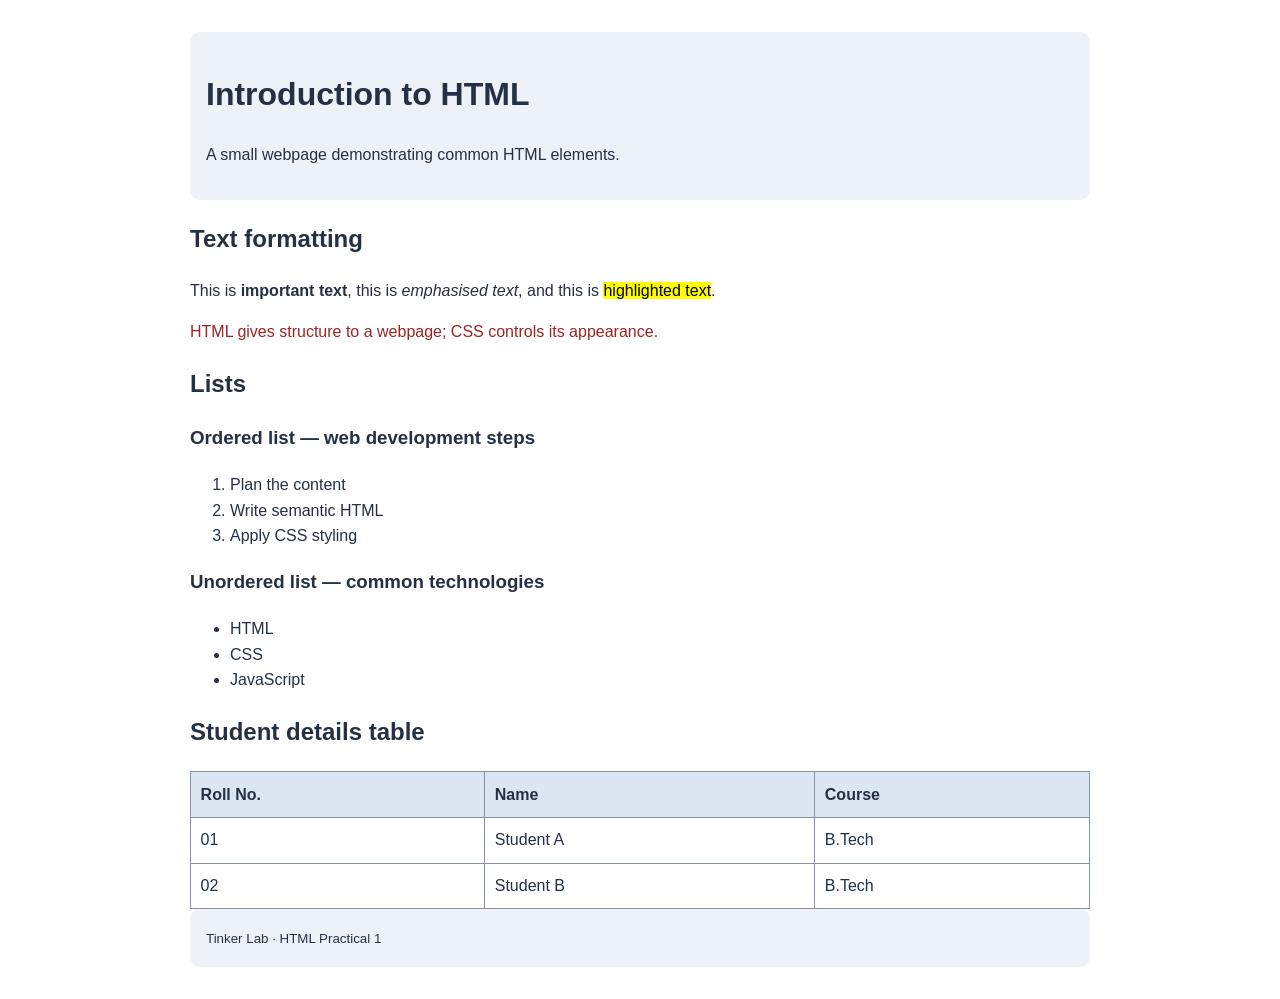
<file: Thinkers-Lab-Yash-Zopate/Thinkers-Lab-Yash-Zopate/01-HTML-CSS/01-html-basics/index.html>
<!doctype html>
<html lang="en">
<head>
  <meta charset="utf-8">
  <meta name="viewport" content="width=device-width, initial-scale=1">
  <title>HTML Basics — Tinker Lab</title>
  <style>
    body { font-family: Arial, sans-serif; max-width: 900px; margin: 2rem auto; padding: 0 1rem; line-height: 1.6; color: #243044; }
    header, footer { background: #edf2f8; padding: 1rem; border-radius: 10px; }
    table { border-collapse: collapse; width: 100%; }
    th, td { border: 1px solid #8793a5; padding: .6rem; text-align: left; }
    th { background: #dce6f2; }
    .highlight { color: #9b2525; }
  </style>
</head>
<body>
  <header><h1>Introduction to HTML</h1><p>A small webpage demonstrating common HTML elements.</p></header>
  <main>
    <section>
      <h2>Text formatting</h2>
      <p>This is <strong>important text</strong>, this is <em>emphasised text</em>, and this is <mark>highlighted text</mark>.</p>
      <p class="highlight">HTML gives structure to a webpage; CSS controls its appearance.</p>
    </section>
    <section>
      <h2>Lists</h2>
      <h3>Ordered list — web development steps</h3>
      <ol><li>Plan the content</li><li>Write semantic HTML</li><li>Apply CSS styling</li></ol>
      <h3>Unordered list — common technologies</h3>
      <ul><li>HTML</li><li>CSS</li><li>JavaScript</li></ul>
    </section>
    <section>
      <h2>Student details table</h2>
      <table>
        <thead><tr><th>Roll No.</th><th>Name</th><th>Course</th></tr></thead>
        <tbody>
          <tr><td>01</td><td>Student A</td><td>B.Tech</td></tr>
          <tr><td>02</td><td>Student B</td><td>B.Tech</td></tr>
        </tbody>
      </table>
    </section>
  </main>
  <footer><small>Tinker Lab · HTML Practical 1</small></footer>
</body>
</html>
</file>
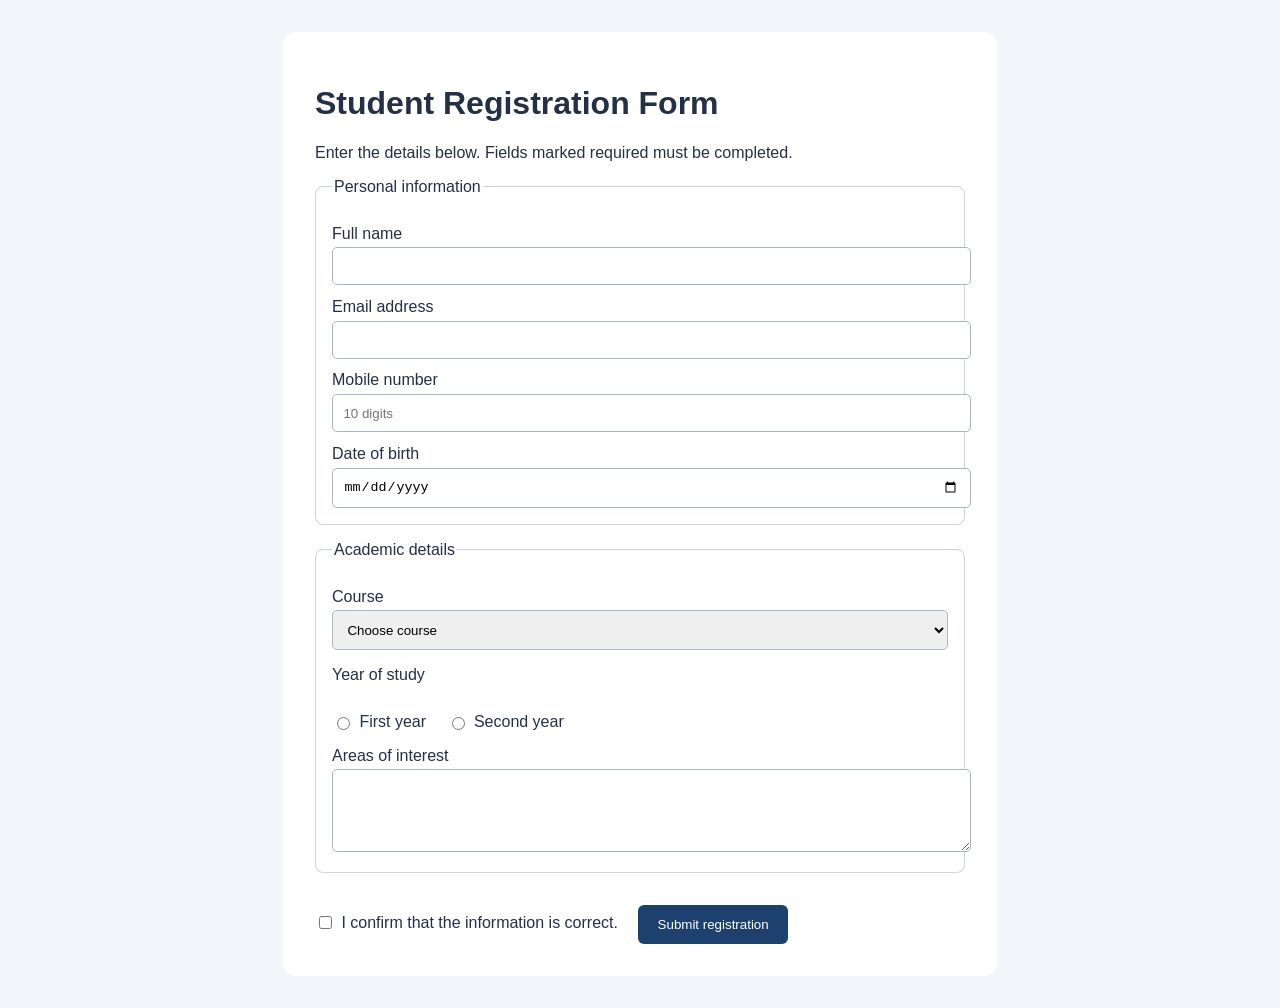
<file: Thinkers-Lab-Yash-Zopate/Thinkers-Lab-Yash-Zopate/01-HTML-CSS/03-registration-form/index.html>
<!doctype html>
<html lang="en">
<head><meta charset="utf-8"><meta name="viewport" content="width=device-width, initial-scale=1"><title>Student Registration</title><link rel="stylesheet" href="style.css"></head>
<body>
<main>
  <h1>Student Registration Form</h1>
  <p>Enter the details below. Fields marked required must be completed.</p>
  <form action="#" method="post">
    <fieldset><legend>Personal information</legend>
      <label for="fullname">Full name</label><input id="fullname" name="fullname" type="text" autocomplete="name" required>
      <label for="email">Email address</label><input id="email" name="email" type="email" autocomplete="email" required>
      <label for="phone">Mobile number</label><input id="phone" name="phone" type="tel" pattern="[0-9]{10}" placeholder="10 digits">
      <label for="dob">Date of birth</label><input id="dob" name="dob" type="date">
    </fieldset>
    <fieldset><legend>Academic details</legend>
      <label for="course">Course</label><select id="course" name="course" required><option value="">Choose course</option><option>B.Tech</option><option>BBA</option><option>BCA</option></select>
      <p>Year of study</p>
      <label class="inline"><input type="radio" name="year" value="1" required> First year</label>
      <label class="inline"><input type="radio" name="year" value="2"> Second year</label>
      <label for="interests">Areas of interest</label><textarea id="interests" name="interests" rows="4"></textarea>
    </fieldset>
    <label class="inline"><input type="checkbox" required> I confirm that the information is correct.</label>
    <button type="submit">Submit registration</button>
  </form>
</main>
</body></html>
</file>
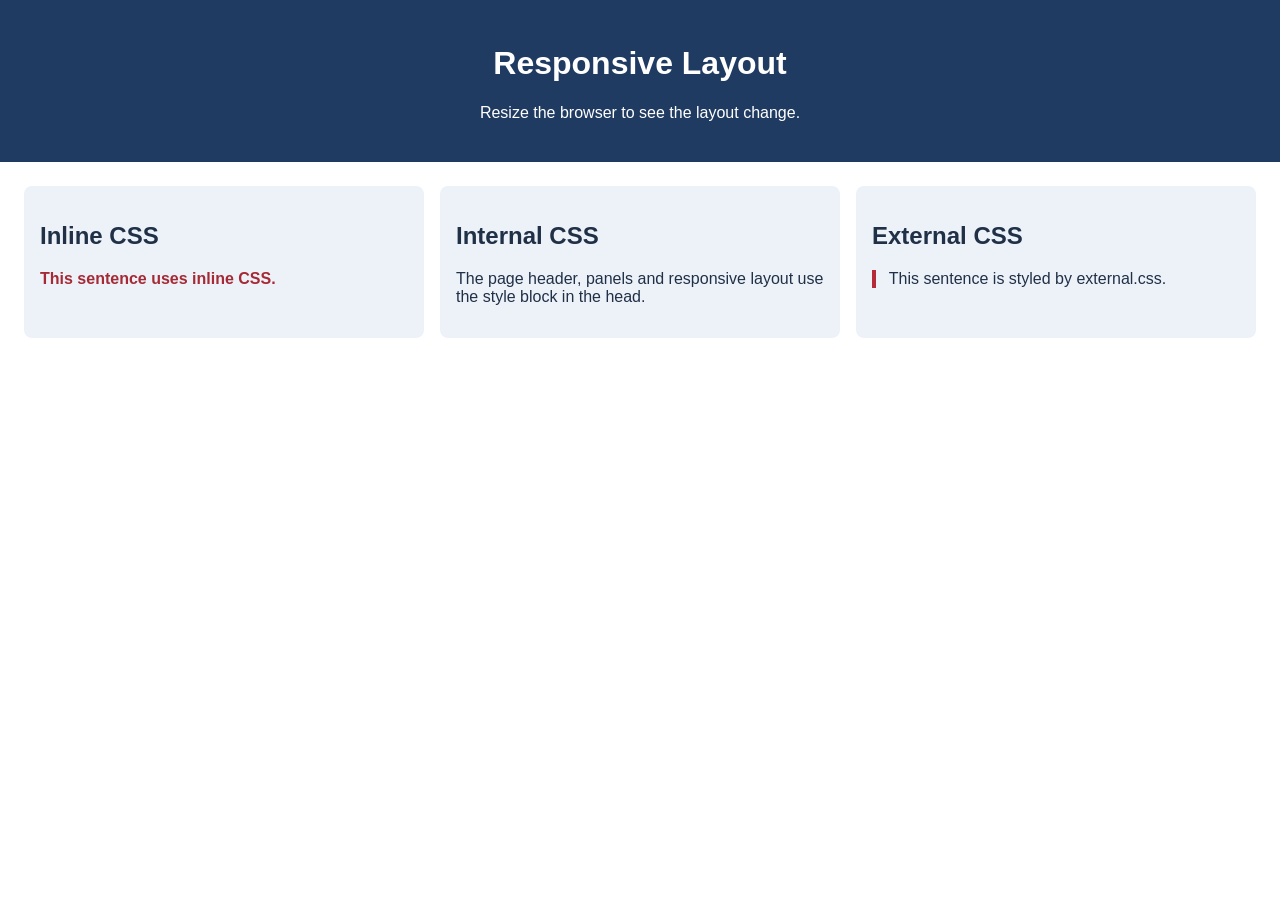
<file: Thinkers-Lab-Yash-Zopate/Thinkers-Lab-Yash-Zopate/01-HTML-CSS/04-responsive-css/index.html>
<!doctype html>
<html lang="en">
<head><meta charset="utf-8"><meta name="viewport" content="width=device-width, initial-scale=1"><title>Responsive CSS Demo</title>
<style>
  /* Internal CSS example */
  body { font-family: Arial, sans-serif; margin: 0; color: #203047; }
  header { background: #203b61; color: white; padding: 1.5rem; text-align: center; }
  .layout { display: flex; gap: 1rem; padding: 1.5rem; }
  .panel { flex: 1; padding: 1rem; background: #edf2f8; border-radius: 8px; }
  @media (max-width: 650px) { .layout { flex-direction: column; } }
</style>
<link rel="stylesheet" href="external.css">
</head>
<body>
<header><h1>Responsive Layout</h1><p>Resize the browser to see the layout change.</p></header>
<main class="layout">
  <section class="panel"><h2>Inline CSS</h2><p style="color:#a52a36;font-weight:bold">This sentence uses inline CSS.</p></section>
  <section class="panel"><h2>Internal CSS</h2><p>The page header, panels and responsive layout use the style block in the head.</p></section>
  <section class="panel"><h2>External CSS</h2><p class="external-example">This sentence is styled by external.css.</p></section>
</main>
</body></html>
</file>
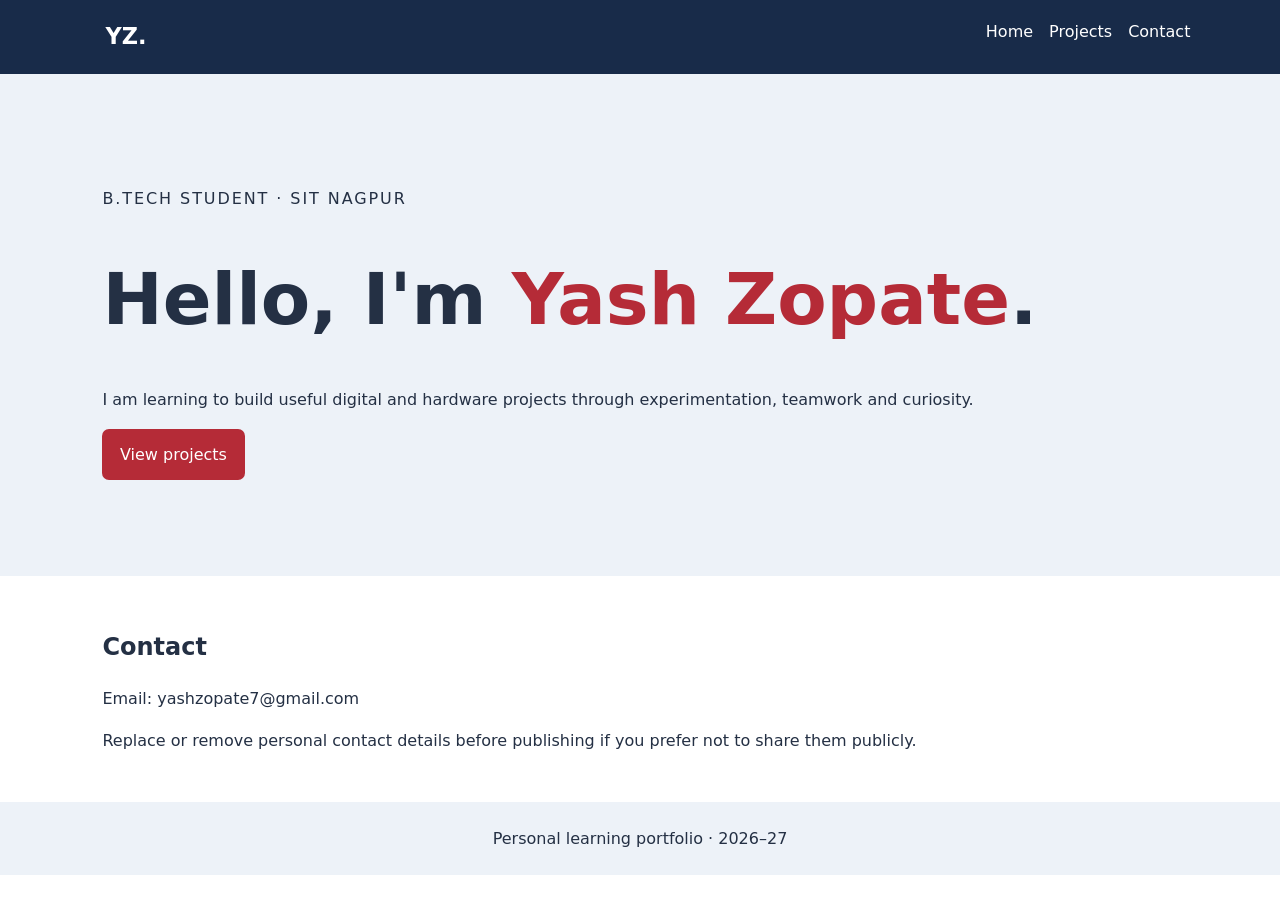
<file: Thinkers-Lab-Yash-Zopate/Thinkers-Lab-Yash-Zopate/05-Value-Added/01-personal-portfolio/index.html>
<!doctype html>
<html lang="en">
<head><meta charset="utf-8"><meta name="viewport" content="width=device-width, initial-scale=1"><title>Yash Zopate | Portfolio</title><link rel="stylesheet" href="style.css"></head>
<body>
<header><a class="brand" href="index.html">YZ.</a><nav><a href="index.html">Home</a><a href="projects.html">Projects</a><a href="#contact">Contact</a></nav></header>
<main class="hero"><p class="eyebrow">B.Tech Student · SIT Nagpur</p><h1>Hello, I'm <span>Yash Zopate</span>.</h1><p>I am learning to build useful digital and hardware projects through experimentation, teamwork and curiosity.</p><a class="cta" href="projects.html">View projects</a></main>
<section id="contact"><h2>Contact</h2><p>Email: yashzopate7@gmail.com</p><p>Replace or remove personal contact details before publishing if you prefer not to share them publicly.</p></section>
<footer>Personal learning portfolio · 2026–27</footer>
</body></html>
</file>
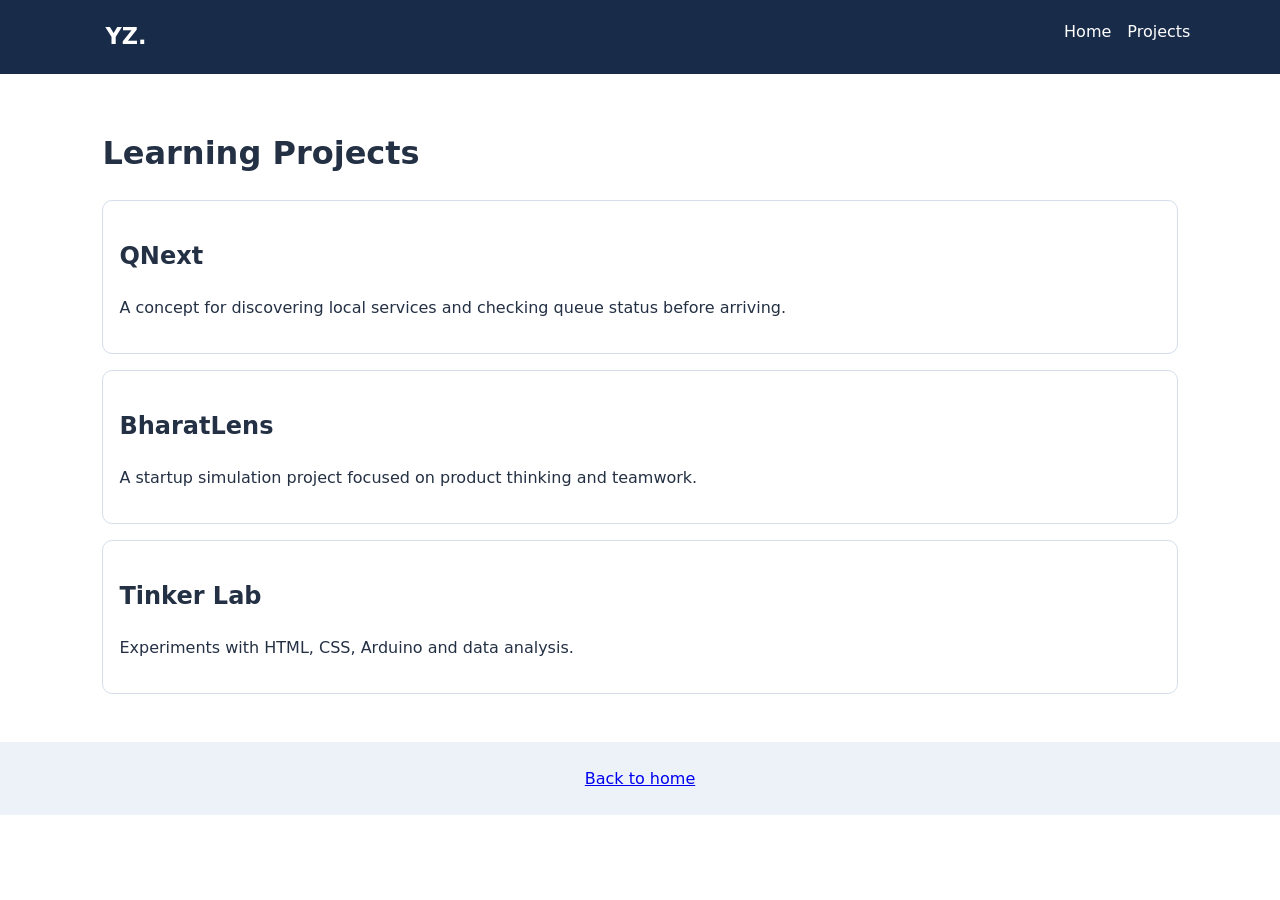
<file: Thinkers-Lab-Yash-Zopate/Thinkers-Lab-Yash-Zopate/05-Value-Added/01-personal-portfolio/projects.html>
<!doctype html>
<html lang="en"><head><meta charset="utf-8"><meta name="viewport" content="width=device-width, initial-scale=1"><title>Projects | Yash Zopate</title><link rel="stylesheet" href="style.css"></head>
<body><header><a class="brand" href="index.html">YZ.</a><nav><a href="index.html">Home</a><a href="projects.html">Projects</a></nav></header>
<main><h1>Learning Projects</h1><div class="project"><h2>QNext</h2><p>A concept for discovering local services and checking queue status before arriving.</p></div><div class="project"><h2>BharatLens</h2><p>A startup simulation project focused on product thinking and teamwork.</p></div><div class="project"><h2>Tinker Lab</h2><p>Experiments with HTML, CSS, Arduino and data analysis.</p></div></main><footer><a href="index.html">Back to home</a></footer></body></html>
</file>
<file: Thinkers-Lab-Yash-Zopate/Thinkers-Lab-Yash-Zopate/01-HTML-CSS/03-registration-form/style.css>
body { font-family: Arial, sans-serif; background: #f2f5fa; margin: 0; padding: 2rem 1rem; color: #243044; }
main { max-width: 650px; margin: auto; background: white; padding: 2rem; border-radius: 12px; }
fieldset { border: 1px solid #c8d2e0; border-radius: 8px; margin: 1rem 0; padding: 1rem; }
label { display: block; margin-top: .8rem; }
input:not([type=radio]):not([type=checkbox]), select, textarea { width: 100%; padding: .65rem; margin-top: .3rem; border: 1px solid #aab6c6; border-radius: 5px; }
.inline { display: inline-flex; gap: .4rem; align-items: center; margin-right: 1rem; }
button { margin-top: 1rem; padding: .75rem 1.2rem; border: 0; border-radius: 6px; background: #1d416e; color: white; cursor: pointer; }
</file>
<file: Thinkers-Lab-Yash-Zopate/Thinkers-Lab-Yash-Zopate/01-HTML-CSS/04-responsive-css/external.css>
.external-example { border-left: 4px solid #b52b37; padding-left: .8rem; }
</file>
<file: Thinkers-Lab-Yash-Zopate/Thinkers-Lab-Yash-Zopate/05-Value-Added/01-personal-portfolio/style.css>
*{box-sizing:border-box}body{margin:0;font-family:system-ui,sans-serif;color:#243044;line-height:1.6}header{display:flex;justify-content:space-between;padding:1.2rem 7%;background:#182b49;color:#fff}header a{color:#fff;text-decoration:none;margin-left:1rem}.brand{font-weight:800;font-size:1.4rem}.hero{padding:6rem 8%;background:#edf2f8;min-height:55vh}.hero h1{font-size:clamp(2.2rem,6vw,4.5rem);line-height:1.1}.hero h1 span{color:#b52b37}.eyebrow{letter-spacing:.12em;text-transform:uppercase}.cta{display:inline-block;background:#b52b37;color:white;padding:.8rem 1.1rem;border-radius:7px;text-decoration:none}section,main:not(.hero){padding:2rem 8%}.project{border:1px solid #d5deea;border-radius:10px;padding:1rem;margin:1rem 0}footer{padding:1.5rem;text-align:center;background:#edf2f8}@media(max-width:600px){header{flex-direction:column}header nav a{margin:0 1rem 0 0}.hero{padding:3rem 7%}}
</file>
